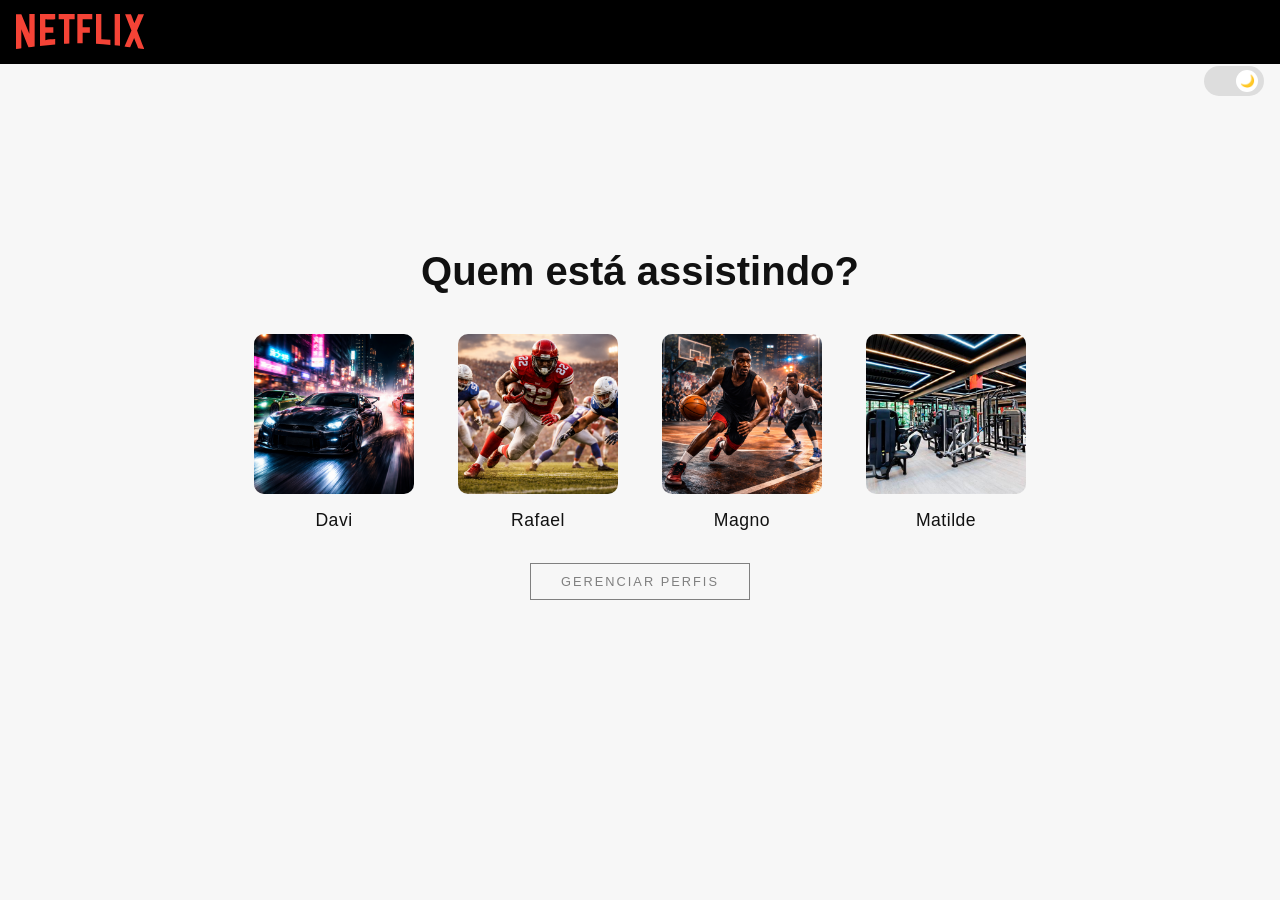
<file: index.html>
<!DOCTYPE html>
<html lang="pt-br">

<head>
    <meta charset="UTF-8">
    <meta name="viewport" content="width=device-width, initial-scale=1.0">

    <!-- Favicon -->
    <link rel="shortcut icon" href="./assets/images/image.png" type="image/x-icon">

    <title>Netflix Brasil - assistir a séries online, assistir a filmes online</title>

    <!-- CSS -->
    <link rel="stylesheet" href="./assets/css/styles.css">
</head>

<body>
    <header>
        <nav aria-label="Navegação principal">
            <ul>
                <li>
                    <a href="./index.html" class="logo" aria-label="Netflix Brasil">
                        <img src="./assets/images/netflix-logo.svg" alt="Logo da Netflix">
                    </a>
                </li>
            </ul>
        </nav>
    </header>

    <main>
        <!-- Toggle tema -->
        <label class="theme-switch">
            <input type="checkbox" id="theme-toggle">
            <span class="slider"></span>
        </label>

        <h1>Quem está assistindo?</h1>

        <section aria-label="Perfis disponíveis">
            <nav class="profiles" aria-label="Navegação de perfis">
                <ul>

                    <li>
                        <a href="./assets/pages/catalogo.html" class="profile">
                            <figure>
                                <img src="./assets/images/perfil-1.png" alt="Perfil Davi">
                                <figcaption class="nome-perfil">Davi</figcaption>
                            </figure>
                        </a>
                    </li>

                    <li>
                        <a href="./assets/pages/catalogo.html" class="profile">
                            <figure>
                                <img src="./assets/images/perfil-2.png" alt="Perfil Rafael">
                                <figcaption class="nome-perfil">Rafael</figcaption>
                            </figure>
                        </a>
                    </li>

                    <li>
                        <a href="./assets/pages/catalogo.html" class="profile">
                            <figure>
                                <img src="./assets/images/perfil-3.png" alt="Perfil Magno">
                                <figcaption class="nome-perfil">Magno</figcaption>
                            </figure>
                        </a>
                    </li>

                    <li>
                        <a href="./assets/pages/catalogo.html" class="profile">
                            <figure>
                                <img src="./assets/images/perfil-4.png" alt="Perfil Matilde">
                                <figcaption class="nome-perfil">Matilde</figcaption>
                            </figure>
                        </a>
                    </li>

                </ul>
            </nav>

            <section class="gerenciar">
                <button type="button" class="botao-gerenciar">
                    Gerenciar Perfis
                </button>
            </section>
        </section>
    </main>

    <!-- JS -->
    <script src="./assets/js/index.js"></script>
</body>

</html>
</file>
<file: assets/css/styles.css>
/* RESET */
* {
    margin: 0;
    padding: 0;
    box-sizing: border-box;
}

/* BASE */
body {
    --background: #141414;
    --text-color: #fff;
    --card-background: #1f1f1f;
    --card-border: rgba(255, 255, 255, 0.2);
    background: var(--background);
    color: var(--text-color);
    font-family: 'Segoe UI', Arial, sans-serif;
    min-height: 100vh;
}

header {
    width: 100%;
    height: 4rem;
    display: flex;
    align-items: center;
    background-color: #000;
}

.logo img{
    width: 8rem;
    height: 8rem;
    margin-left: 1rem;
    margin-top: auto;
}


body.light-mode {
    --background: #f7f7f7;
    --text-color: #111;
    --card-background: #ffffff;
    --card-border: rgba(0, 0, 0, 0.15);
    background: var(--background);
    color: var(--text-color);
}

/* CENTRALIZA TUDO */
main {
    display: flex;
    flex-direction: column;
    justify-content: center;
    align-items: center;
    min-height: 80vh;
}

/* TÍTULO */
h1 {
    font-size: 2.5rem;
    margin-bottom: 2.5rem;
}

/* CONTAINER */
section {
    width: 100%;
    max-width: 900px;
}

/* LISTA (CONTAINER PRINCIPAL) */
nav.profiles ul {
    display: flex;
    flex-wrap: wrap;
    justify-content: center;
    gap: 1.5rem;
    list-style: none;
}

/* ITEM (AGORA É O CARD) */
nav.profiles ul li {
    flex: 0 1 180px; /* não cresce, só se adapta */
    display: flex;
    justify-content: center;
}
/* LINK DO PERFIL */
.profile {
    text-decoration: none;
    color: var(--text-color);
    text-align: center;
    background: transparent;
    transition: transform 0.2s ease, box-shadow 0.2s ease;
}

nav.profiles ul:hover img {
    filter: blur(2px);
    transform: scale(0.95);
    opacity: 0.6;
}

nav.profiles ul li:hover img {
    filter: none;
    transform: scale(1.08);
    opacity: 1;
    box-shadow: 0 6px 18px rgba(255, 255, 255, 0.25);
    transition: transform 0.3s ease, box-shadow 0.3s ease, filter 0.3s ease, opacity 0.3s ease;
    z-index: 2;
}



/* FIGURA */
figure {
    display: flex;
    flex-direction: column;
    align-items: center;
}

/* IMAGEM */
.profiles img {
    width: 10rem;
    height: 10rem;
    border-radius: 10px;
    object-fit: cover;
    margin-bottom: 0.5rem;
    transition: all 0.3s ease;
}

.profiles img:hover {
    border: 1px solid #fff;
    transform: scale(1.05);
    box-shadow: 0 4px 15px rgba(255, 255, 255, 0.8);
}

/* TEXTO */
figcaption {
    margin-top: 0.5rem;
    font-size: 1.1rem;
    font-weight: 500;
    margin-top: 0.5rem;
    letter-spacing: 0.5px;
}

/* container */
.theme-switch {
    position: absolute;
    top: 3rem;
    right: 1rem;
    width: 60px;
    height: 30px;
}

/* esconde checkbox */
.theme-switch input {
    opacity: 0;
    width: 0;
    height: 0;
}

/* trilho */
.slider {
    position: relative;
    display: flex;
    align-items: center;
    justify-content: flex-start;
    background: #444;
    border-radius: 30px;
    height: 100%;
    padding: 0 5px;
    cursor: pointer;
    transition: background 0.3s;
}

/* 🔥 bolinha COM ícone centralizado */
.slider::before {
    content: var(--icon); /* 🔥 agora dinâmico */
    display: flex;
    align-items: center;
    justify-content: center;

    position: absolute;
    width: 22px;
    height: 22px;
    left: 4px;
    top: 4px;

    background: #fff;
    border-radius: 50%;
    font-size: 0.75rem;

    transition: transform 0.3s ease;
}

/* quando ativado (modo claro) */
input:checked + .slider {
    background: #ddd;
}

/* 🔥 move a bolinha */
input:checked + .slider::before {
    transform: translateX(28px);
}

/* move a bolinha */
input:checked + .slider::before {
    transform: translateX(28px);
}

/* ícone */
#icon {
    position: absolute;
    top: 50%;
    left: 15px; /* posição inicial */
    transform: translate(-50%, -50%); /* 🔥 centraliza perfeitamente */
    font-size: 0.9rem;
    pointer-events: none;
}

/* quando ativado */
input:checked + .slider #icon {
    left: 45px; /* acompanha a bolinha */
}

/* ---------- GERENCIAR ---------- */

.gerenciar {
    width: 100%;
    display: flex;
    justify-content: center;
    margin-top: 2rem;
}

.botao-gerenciar {
    display: flex;
    align-items: center;
    justify-content: center;
    background: transparent;
    border: 1px solid grey;
    color: grey;
    padding: 10px 30px;
    font-size: 1vw;
    text-transform: uppercase;
    letter-spacing: 2px;
    cursor: pointer;
    font-weight: 200;
    transition: all 0.3s;
}

.botao-gerenciar:hover {
    border-color: #e5e5e5;
    color: #e5e5e5;
}

/* =========================
    TABLET
========================= */
@media (max-width: 1024px) {
    nav.profiles ul {
        display: flex;
        flex-wrap: wrap;
        justify-content: center;
        gap: 1rem; /* controla o espaço */
    }

    .botao-gerenciar{
        font-size: 3.5vw;   /* aumenta proporcionalmente */
        padding: 14px 40px; /* deixa maior e mais “clicável” */
    }

    nav.profiles ul li {
        flex: 1 1 30%; /* 🔥 3 colunas mais equilibradas */
        max-width: 200px; /* evita ficar gigante */
    }

    img {
        width: 9rem;
        height: 9rem;
    }
}

/* =========================
    MOBILE
========================= */
@media (max-width: 768px) {
    nav.profiles ul {
        display: grid;
        grid-template-columns: repeat(2, max-content); 
        justify-content: center; /* 🔥 cola as colunas no meio */
        gap: 4rem;
    }

    nav.profiles ul li {
        width: 100%;
    }
}

/* =========================
    MOBILE PEQUENO
========================= */
@media (max-width: 480px) {

    .botao-gerenciar{
        font-size: 3.5vw;   /* aumenta proporcionalmente */
        padding: 14px 40px; /* deixa maior e mais “clicável” */
    }

    main {
        min-height: 100vh; /* garante que ocupe toda a altura da tela */
    }

    h1 {
        font-size: 1.6rem;
        text-align: center;
    }

    /* GRID 2x2 */
    nav.profiles ul {
        display: grid;
        grid-template-columns: repeat(2, max-content); 
        gap: 2.5rem;
    }

    nav.profiles ul li {
        width: 100%;
    }

    img {
        width: 6.5rem;
        height: 6.5rem;
    }
}
</file>
